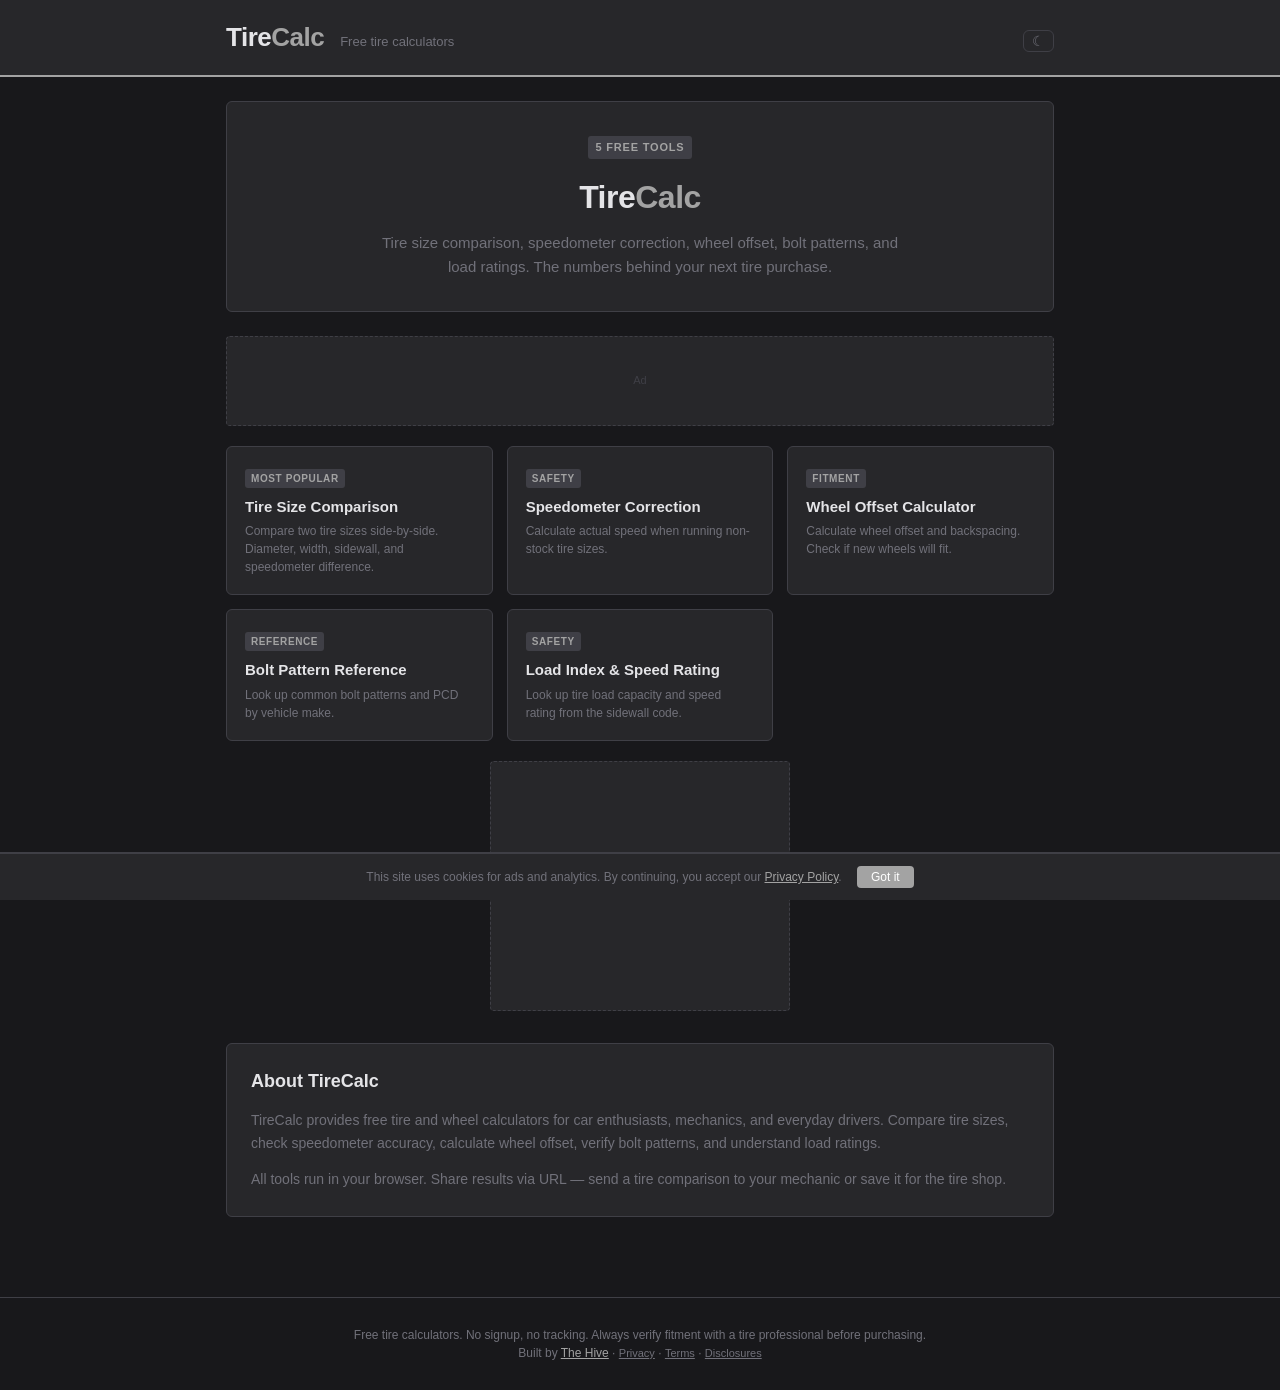
<file: index.html>
<!DOCTYPE html>
<html lang="en">
<head>
<meta charset="UTF-8">
<meta name="viewport" content="width=device-width, initial-scale=1.0">
<title>TireCalc — Free Tire & Wheel Calculators</title>
<meta name="description" content="Free tire calculators: size comparison, speedometer error, offset/backspace, bolt pattern, and load index. No signup. Instant results.">
<meta property="og:title" content="TireCalc — Free Tire & Wheel Calculators">
<meta property="og:description" content="Free tire calculators: size comparison, speedometer error, offset/backspace, bolt pattern, and load index. No signup. Instant results.">
<meta name="robots" content="index, follow">
<link rel="canonical" href="https://thehivemakes.github.io/hive-tire-calc/">
<!-- ADSENSE PLACEHOLDER -->
<!-- <script async src="https://pagead2.googlesyndication.com/pagead/js/adsbygoogle.js?client=ca-pub-XXXXXXXXXXXXXXXX" crossorigin="anonymous"></script> -->
<link rel="stylesheet" href="style.css">
<script type="application/ld+json">
{
  "@context": "https://schema.org",
  "@type": "WebSite",
  "name": "TireCalc",
  "url": "https://thehivemakes.github.io/hive-tire-calc/",
  "description": "Free tire calculators: size comparison, speedometer error, offset/backspace, bolt pattern, and load index. No signup. Instant results."
}
</script>
</head>
<body>
<header>
  <div class="header-inner">
    <div class="logo">Tire<span>Calc</span></div>
    <div class="tagline">Free tire calculators</div><button onclick="toggleTheme()" style="background:none;border:1px solid var(--border);border-radius:6px;padding:2px 8px;color:var(--muted);cursor:pointer;font-size:14px;margin-left:auto;" aria-label="Toggle dark mode">&#9790;</button>
  </div>
</header>
<main>
  <div class="hero">
    <div class="badge">5 Free Tools</div>
    <h1>Tire<span>Calc</span></h1>
    <p>Tire size comparison, speedometer correction, wheel offset, bolt patterns, and load ratings. The numbers behind your next tire purchase.</p>
  </div>
  <div class="ad-leaderboard" id="ad-top">Ad</div>
  <div class="tools-grid">
    <a href="tire-size.html" class="tool-card">
      <div class="tool-card-tag">Most popular</div>
      <h3>Tire Size Comparison</h3>
      <p>Compare two tire sizes side-by-side. Diameter, width, sidewall, and speedometer difference.</p>
    </a>
    <a href="speedometer.html" class="tool-card">
      <div class="tool-card-tag">Safety</div>
      <h3>Speedometer Correction</h3>
      <p>Calculate actual speed when running non-stock tire sizes.</p>
    </a>
    <a href="offset.html" class="tool-card">
      <div class="tool-card-tag">Fitment</div>
      <h3>Wheel Offset Calculator</h3>
      <p>Calculate wheel offset and backspacing. Check if new wheels will fit.</p>
    </a>
    <a href="bolt-pattern.html" class="tool-card">
      <div class="tool-card-tag">Reference</div>
      <h3>Bolt Pattern Reference</h3>
      <p>Look up common bolt patterns and PCD by vehicle make.</p>
    </a>
    <a href="load-index.html" class="tool-card">
      <div class="tool-card-tag">Safety</div>
      <h3>Load Index & Speed Rating</h3>
      <p>Look up tire load capacity and speed rating from the sidewall code.</p>
    </a>
  </div>
  <div class="ad-rectangle" id="ad-mid">Ad</div>
  <div class="seo-section">
    <h2>About TireCalc</h2>
    <p>TireCalc provides free tire and wheel calculators for car enthusiasts, mechanics, and everyday drivers. Compare tire sizes, check speedometer accuracy, calculate wheel offset, verify bolt patterns, and understand load ratings.</p><p>All tools run in your browser. Share results via URL — send a tire comparison to your mechanic or save it for the tire shop.</p>
  </div>
</main>
<footer>
  Free tire calculators. No signup, no tracking. Always verify fitment with a tire professional before purchasing.
  <br>Built by <a href="https://thehivemakes.com" style="color:var(--accent)">The Hive</a> · <a href="https://thehivemakes.com/privacy.html" style="color:var(--muted);font-size:11px;">Privacy</a> · <a href="https://thehivemakes.com/terms.html" style="color:var(--muted);font-size:11px;">Terms</a> · <a href="https://thehivemakes.com/disclosures.html" style="color:var(--muted);font-size:11px;">Disclosures</a>
</footer>
<div id="cookie-banner" style="display:none;position:fixed;bottom:0;left:0;right:0;background:var(--card-bg);border-top:2px solid var(--border);padding:12px 16px;font-size:12px;color:var(--muted);text-align:center;z-index:9999;">This site uses cookies for ads and analytics. By continuing, you accept our <a href="https://thehivemakes.com/privacy.html" style="color:var(--accent)">Privacy Policy</a>. <button onclick="document.getElementById('cookie-banner').style.display='none';localStorage.setItem('cookie-ok','1');" style="margin-left:12px;padding:4px 14px;background:var(--accent);color:#fff;border:none;border-radius:4px;cursor:pointer;font-size:12px;">Got it</button></div>
<script>if(!localStorage.getItem('cookie-ok'))document.getElementById('cookie-banner').style.display='block';</script>
</body>
</html>
</file>
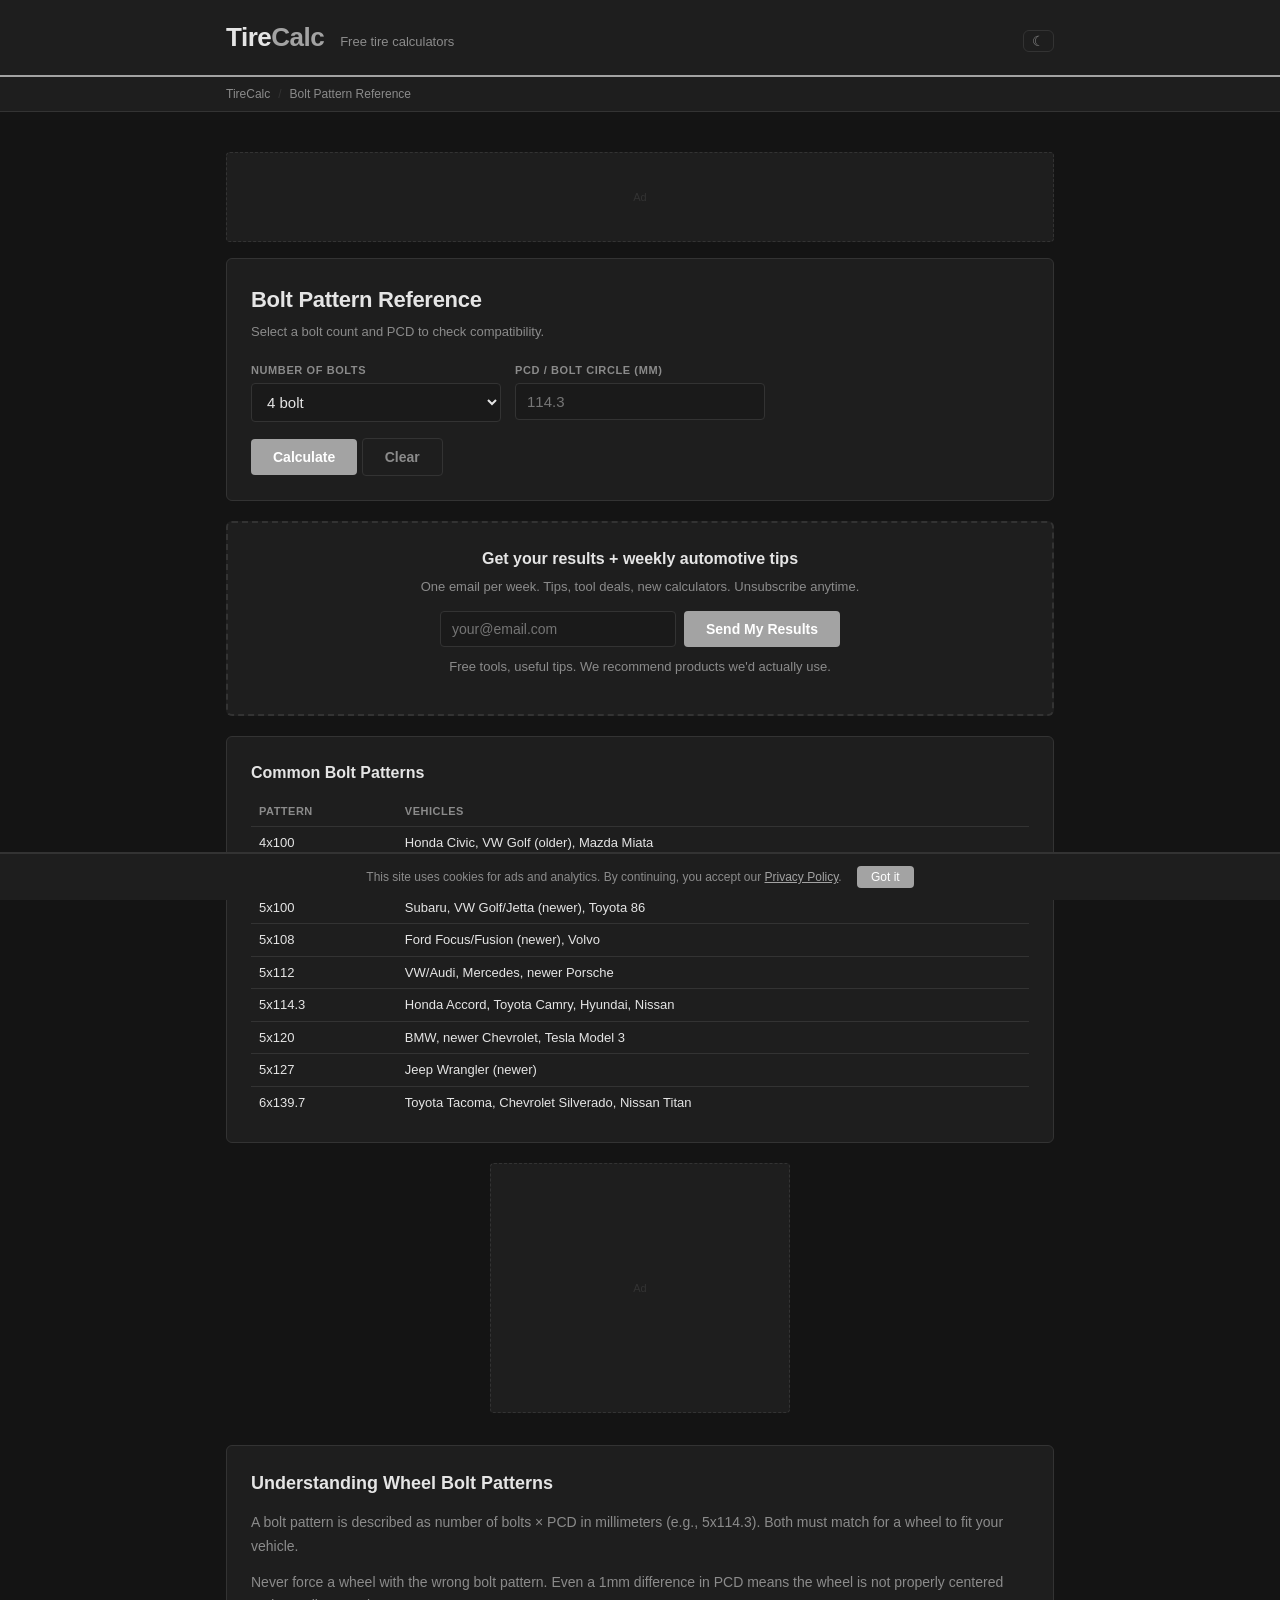
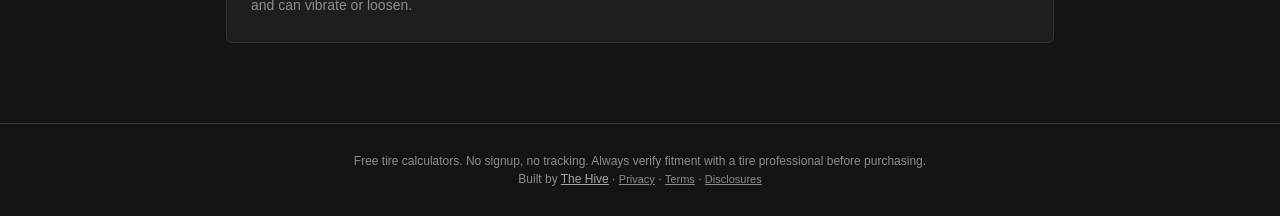
<file: bolt-pattern.html>
<!DOCTYPE html>
<html lang="en">
<head>
<meta charset="UTF-8">
<meta name="viewport" content="width=device-width, initial-scale=1.0">
<title>Bolt Pattern Reference — TireCalc</title>
<meta name="description" content="Wheel bolt pattern calculator. Look up PCD and bolt count for common vehicles. Check wheel compatibility. Free tool.">
<meta property="og:title" content="Bolt Pattern Reference — TireCalc">
<meta property="og:description" content="Wheel bolt pattern calculator. Look up PCD and bolt count for common vehicles. Check wheel compatibility. Free tool.">
<meta name="robots" content="index, follow">
<link rel="canonical" href="https://thehivemakes.github.io/hive-tire-calc/bolt-pattern.html">
<link rel="stylesheet" href="style.css">
<script src="js/calc-core.js"></script>
<script type="application/ld+json">
{
  "@context": "https://schema.org",
  "@type": "WebApplication",
  "name": "Bolt Pattern Reference",
  "url": "https://thehivemakes.github.io/hive-tire-calc/bolt-pattern.html",
  "description": "Wheel bolt pattern calculator. Look up PCD and bolt count for common vehicles. Check wheel compatibility. Free tool.",
  "applicationCategory": "UtilityApplication",
  "operatingSystem": "Any"
}
</script>
</head>
<body>
<header><div class="header-inner"><div class="logo">Tire<span>Calc</span></div><div class="tagline">Free tire calculators</div><button onclick="toggleTheme()" style="background:none;border:1px solid var(--border);border-radius:6px;padding:2px 8px;color:var(--muted);cursor:pointer;font-size:14px;margin-left:auto;" aria-label="Toggle dark mode">&#9790;</button></div></header>
<nav><div class="nav-inner"><a href="index.html">TireCalc</a><span class="sep">/</span><span>Bolt Pattern Reference</span></div></nav>
<main>
  <div class="ad-leaderboard" id="ad-top">Ad</div>
  <div class="card">
    <h1>Bolt Pattern Reference</h1>
    <p class="subtitle">Select a bolt count and PCD to check compatibility.</p>
    <div class="form-grid">
      <div class="field">
        <label for="bolts">Number of bolts</label>
        <select id="bolts"><option value="4">4 bolt</option><option value="5">5 bolt</option><option value="6">6 bolt</option><option value="8">8 bolt</option></select>
      </div>
      <div class="field">
        <label for="pcd">PCD / bolt circle (mm)</label>
        <input type="number" id="pcd" step="0.1" placeholder="114.3">
      </div>
    </div>
    <button class="btn btn-primary" onclick="calculate()">Calculate</button>
    <button class="btn btn-ghost" onclick="clearAll()">Clear</button>
    <div class="result" id="result">
      <div class="result-row">
        <span class="result-label">Bolt pattern</span>
        <span class="result-value" id="bp-pattern">—</span>
      </div>
      <div class="result-row">
        <span class="result-label">Common vehicles</span>
        <span class="result-value" id="bp-common">—</span>
      </div>
      <div class="result-note">PCD (Pitch Circle Diameter) is the diameter of the circle formed by the bolt holes. Common patterns: 5x114.3 (most Japanese/Korean), 5x112 (most German), 5x120 (BMW), 6x139.7 (trucks).</div>
      <div class="shop-links" style="margin-top:12px;padding-top:10px;border-top:1px solid var(--border);font-size:12px;color:var(--muted);">&#128722; Shop related: <a href="https://www.ebay.com/sch/i.html?_nkw=car+tires+all+season&mkcid=1&mkrid=711-53200-19255-0&campid=5339147838&toolid=10001" target="_blank" rel="noopener" style="color:var(--accent);text-decoration:none;font-weight:600;">Tires</a> &middot; <a href="https://www.ebay.com/sch/i.html?_nkw=alloy+wheels+rims&mkcid=1&mkrid=711-53200-19255-0&campid=5339147838&toolid=10001" target="_blank" rel="noopener" style="color:var(--accent);text-decoration:none;font-weight:600;">Wheels</a> &middot; <a href="https://www.ebay.com/sch/i.html?_nkw=tire+pressure+gauge&mkcid=1&mkrid=711-53200-19255-0&campid=5339147838&toolid=10001" target="_blank" rel="noopener" style="color:var(--accent);text-decoration:none;font-weight:600;">Tire tools</a><br><span style="font-size:10px;opacity:0.7;">Affiliate links — we may earn a commission at no cost to you. <a href="https://thehivemakes.com/disclosures.html" target="_blank" style="color:var(--muted);">Learn more</a></span></div>
    </div>
  </div>
  <div class="card email-capture">
    <h2>Get your results + weekly automotive tips</h2>
    <p>One email per week. Tips, tool deals, new calculators. Unsubscribe anytime.</p>
    <form method="POST" action="https://buttondown.com/api/emails/embed-subscribe/thehivemakes" class="capture-form">
      <input type="email" name="email" placeholder="your@email.com" required>
      <input type="hidden" name="tag" value="tire">
      <input type="hidden" name="metadata__source" value="bolt-pattern">
      <button type="submit" class="btn btn-primary">Send My Results</button>
    </form>
    <p class="capture-note">Free tools, useful tips. We recommend products we'd actually use.</p>
  </div>
  <div class="card">
    <h2 style="font-size:16px;font-weight:700;margin-bottom:12px;">Common Bolt Patterns</h2>
    <table class="ref-table" id="ref-table">
      <thead><tr><th>Pattern</th><th>Vehicles</th></tr></thead>
      <tbody>
        <tr><td>4x100</td><td>Honda Civic, VW Golf (older), Mazda Miata</td></tr>
        <tr><td>4x108</td><td>Ford Fiesta/Focus (older), Peugeot, Citroen</td></tr>
        <tr><td>5x100</td><td>Subaru, VW Golf/Jetta (newer), Toyota 86</td></tr>
        <tr><td>5x108</td><td>Ford Focus/Fusion (newer), Volvo</td></tr>
        <tr><td>5x112</td><td>VW/Audi, Mercedes, newer Porsche</td></tr>
        <tr><td>5x114.3</td><td>Honda Accord, Toyota Camry, Hyundai, Nissan</td></tr>
        <tr><td>5x120</td><td>BMW, newer Chevrolet, Tesla Model 3</td></tr>
        <tr><td>5x127</td><td>Jeep Wrangler (newer)</td></tr>
        <tr><td>6x139.7</td><td>Toyota Tacoma, Chevrolet Silverado, Nissan Titan</td></tr>
      </tbody>
    </table>
  </div>
  <div class="ad-rectangle" id="ad-mid">Ad</div>
  <div class="seo-section">
    <h2>Understanding Wheel Bolt Patterns</h2>
    <p>A bolt pattern is described as number of bolts × PCD in millimeters (e.g., 5x114.3). Both must match for a wheel to fit your vehicle.</p>
    <p>Never force a wheel with the wrong bolt pattern. Even a 1mm difference in PCD means the wheel is not properly centered and can vibrate or loosen.</p>
  </div>
</main>
<footer>Free tire calculators. No signup, no tracking. Always verify fitment with a tire professional before purchasing.<br>Built by <a href="https://thehivemakes.com" style="color:var(--accent)">The Hive</a> · <a href="https://thehivemakes.com/privacy.html" style="color:var(--muted);font-size:11px;">Privacy</a> · <a href="https://thehivemakes.com/terms.html" style="color:var(--muted);font-size:11px;">Terms</a> · <a href="https://thehivemakes.com/disclosures.html" style="color:var(--muted);font-size:11px;">Disclosures</a></footer>
<div id="cookie-banner" style="display:none;position:fixed;bottom:0;left:0;right:0;background:var(--card-bg);border-top:2px solid var(--border);padding:12px 16px;font-size:12px;color:var(--muted);text-align:center;z-index:9999;">This site uses cookies for ads and analytics. By continuing, you accept our <a href="https://thehivemakes.com/privacy.html" style="color:var(--accent)">Privacy Policy</a>. <button onclick="document.getElementById('cookie-banner').style.display='none';localStorage.setItem('cookie-ok','1');" style="margin-left:12px;padding:4px 14px;background:var(--accent);color:#fff;border:none;border-radius:4px;cursor:pointer;font-size:12px;">Got it</button></div>
<script>if(!localStorage.getItem('cookie-ok'))document.getElementById('cookie-banner').style.display='block';</script>
<script>

const PATTERNS = {
  '4x100': 'Honda Civic, Mazda Miata, VW Golf (older), Toyota Yaris',
  '4x108': 'Ford Fiesta/Focus (older), Peugeot, Citroen, Volvo (older)',
  '5x100': 'Subaru WRX/BRZ, VW Golf/Jetta (newer), Toyota 86/GR86',
  '5x108': 'Ford Focus/Fusion (newer), Volvo S60/V60, Land Rover',
  '5x112': 'VW/Audi (newer), Mercedes-Benz, Porsche (newer)',
  '5x114.3': 'Honda Accord/CR-V, Toyota Camry/RAV4, Hyundai, Nissan, Mazda',
  '5x120': 'BMW (most), Chevrolet Camaro, Tesla Model 3, Land Rover',
  '5x127': 'Jeep Wrangler JK/JL, Dodge Durango',
  '5x130': 'Porsche 911 (older), Mercedes Sprinter',
  '6x114.3': 'Nissan Frontier/Pathfinder, Infiniti QX4',
  '6x120': 'Chevrolet Colorado/Canyon',
  '6x135': 'Ford F-150 (newer)',
  '6x139.7': 'Toyota Tacoma/4Runner, Chevy Silverado 1500, Ram 1500 (older), Nissan Titan',
  '8x165.1': 'Ford Super Duty (older), Dodge Ram 2500/3500 (older)',
  '8x170': 'Ford Super Duty (1999-2004)',
  '8x180': 'Chevy Silverado 2500/3500 (newer)',
};
function calculate() {
  const bolts = CalcCore.getSelect('bolts');
  const pcd = CalcCore.get('pcd');
  if (isNaN(pcd)||pcd<=0) return;
  const pattern = bolts + 'x' + CalcCore.fmt(pcd,1);
  const match = PATTERNS[pattern] || 'No common matches found for this pattern';
  CalcCore.set('bp-pattern', pattern);
  CalcCore.set('bp-common', match);
  CalcCore.showResult();
  CalcCore.saveParams(['bolts','pcd']);
}

function clearAll() {
  ["bolts", "pcd"].forEach(id => {
    const el = document.getElementById(id);
    if (el) el.value = el.defaultValue || '';
  });
  document.getElementById('result').classList.remove('visible');
  history.replaceState(null, '', window.location.pathname);
}

document.addEventListener('DOMContentLoaded', () => { if (window.location.search) calculate(); });
</script>
</body>
</html>
</file>
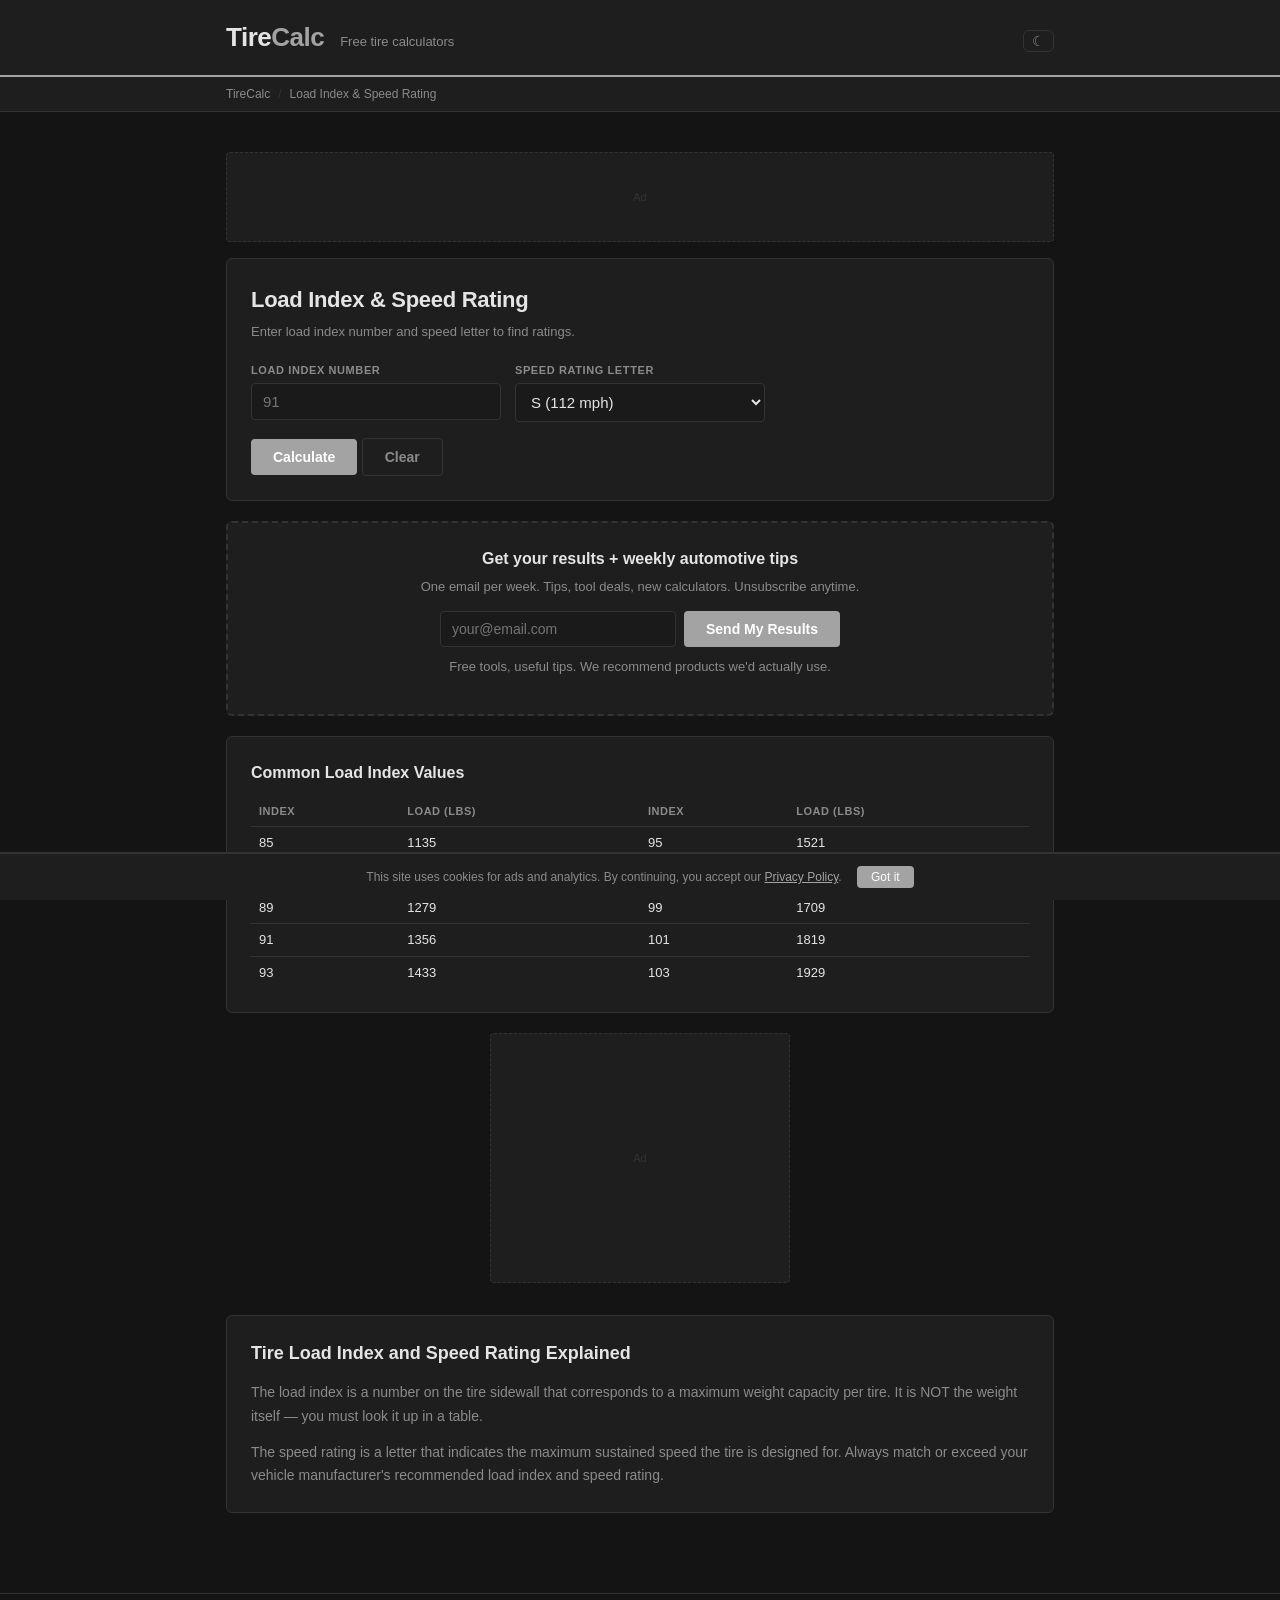
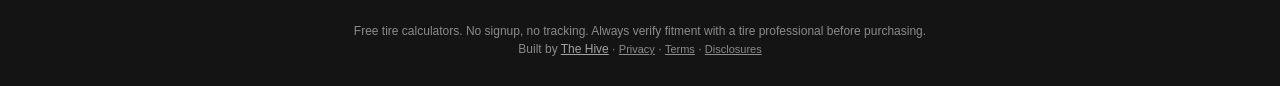
<file: load-index.html>
<!DOCTYPE html>
<html lang="en">
<head>
<meta charset="UTF-8">
<meta name="viewport" content="width=device-width, initial-scale=1.0">
<title>Load Index & Speed Rating — TireCalc</title>
<meta name="description" content="Tire load index and speed rating lookup. Enter sidewall codes to find weight capacity and max speed. Free tool.">
<meta property="og:title" content="Load Index & Speed Rating — TireCalc">
<meta property="og:description" content="Tire load index and speed rating lookup. Enter sidewall codes to find weight capacity and max speed. Free tool.">
<meta name="robots" content="index, follow">
<link rel="canonical" href="https://thehivemakes.github.io/hive-tire-calc/load-index.html">
<link rel="stylesheet" href="style.css">
<script src="js/calc-core.js"></script>
<script type="application/ld+json">
{
  "@context": "https://schema.org",
  "@type": "WebApplication",
  "name": "Load Index & Speed Rating",
  "url": "https://thehivemakes.github.io/hive-tire-calc/load-index.html",
  "description": "Tire load index and speed rating lookup. Enter sidewall codes to find weight capacity and max speed. Free tool.",
  "applicationCategory": "UtilityApplication",
  "operatingSystem": "Any"
}
</script>
</head>
<body>
<header><div class="header-inner"><div class="logo">Tire<span>Calc</span></div><div class="tagline">Free tire calculators</div><button onclick="toggleTheme()" style="background:none;border:1px solid var(--border);border-radius:6px;padding:2px 8px;color:var(--muted);cursor:pointer;font-size:14px;margin-left:auto;" aria-label="Toggle dark mode">&#9790;</button></div></header>
<nav><div class="nav-inner"><a href="index.html">TireCalc</a><span class="sep">/</span><span>Load Index & Speed Rating</span></div></nav>
<main>
  <div class="ad-leaderboard" id="ad-top">Ad</div>
  <div class="card">
    <h1>Load Index & Speed Rating</h1>
    <p class="subtitle">Enter load index number and speed letter to find ratings.</p>
    <div class="form-grid">
      <div class="field">
        <label for="load_idx">Load index number</label>
        <input type="number" id="load_idx" min="60" max="130" step="1" placeholder="91">
      </div>
      <div class="field">
        <label for="speed_letter">Speed rating letter</label>
        <select id="speed_letter"><option value="S">S (112 mph)</option><option value="T">T (118 mph)</option><option value="H">H (130 mph)</option><option value="V">V (149 mph)</option><option value="W">W (168 mph)</option><option value="Y">Y (186 mph)</option><option value="Z">Z (149+ mph)</option></select>
      </div>
    </div>
    <button class="btn btn-primary" onclick="calculate()">Calculate</button>
    <button class="btn btn-ghost" onclick="clearAll()">Clear</button>
    <div class="result" id="result">
      <div class="result-row">
        <span class="result-label">Load capacity per tire</span>
        <span class="result-value" id="li-lbs">—</span>
      </div>
      <div class="result-row">
        <span class="result-label">Total capacity (4 tires)</span>
        <span class="result-value" id="li-total">—</span>
      </div>
      <div class="result-row">
        <span class="result-label">Maximum rated speed</span>
        <span class="result-value" id="li-speed">—</span>
      </div>
      <div class="result-note">Load index is a lookup table — it is NOT the weight in pounds. Always match or exceed your vehicle's required load index and speed rating. Never downgrade.</div>
      <div class="shop-links" style="margin-top:12px;padding-top:10px;border-top:1px solid var(--border);font-size:12px;color:var(--muted);">&#128722; Shop related: <a href="https://www.ebay.com/sch/i.html?_nkw=car+tires+all+season&mkcid=1&mkrid=711-53200-19255-0&campid=5339147838&toolid=10001" target="_blank" rel="noopener" style="color:var(--accent);text-decoration:none;font-weight:600;">Tires</a> &middot; <a href="https://www.ebay.com/sch/i.html?_nkw=alloy+wheels+rims&mkcid=1&mkrid=711-53200-19255-0&campid=5339147838&toolid=10001" target="_blank" rel="noopener" style="color:var(--accent);text-decoration:none;font-weight:600;">Wheels</a> &middot; <a href="https://www.ebay.com/sch/i.html?_nkw=tire+pressure+gauge&mkcid=1&mkrid=711-53200-19255-0&campid=5339147838&toolid=10001" target="_blank" rel="noopener" style="color:var(--accent);text-decoration:none;font-weight:600;">Tire tools</a><br><span style="font-size:10px;opacity:0.7;">Affiliate links — we may earn a commission at no cost to you. <a href="https://thehivemakes.com/disclosures.html" target="_blank" style="color:var(--muted);">Learn more</a></span></div>
    </div>
  </div>
  <div class="card email-capture">
    <h2>Get your results + weekly automotive tips</h2>
    <p>One email per week. Tips, tool deals, new calculators. Unsubscribe anytime.</p>
    <form method="POST" action="https://buttondown.com/api/emails/embed-subscribe/thehivemakes" class="capture-form">
      <input type="email" name="email" placeholder="your@email.com" required>
      <input type="hidden" name="tag" value="tire">
      <input type="hidden" name="metadata__source" value="load-index">
      <button type="submit" class="btn btn-primary">Send My Results</button>
    </form>
    <p class="capture-note">Free tools, useful tips. We recommend products we'd actually use.</p>
  </div>
  <div class="card">
    <h2 style="font-size:16px;font-weight:700;margin-bottom:12px;">Common Load Index Values</h2>
    <table class="ref-table" id="ref-table">
      <thead><tr><th>Index</th><th>Load (lbs)</th><th>Index</th><th>Load (lbs)</th></tr></thead>
      <tbody>
        <tr><td>85</td><td>1135</td><td>95</td><td>1521</td></tr>
        <tr><td>87</td><td>1201</td><td>97</td><td>1609</td></tr>
        <tr><td>89</td><td>1279</td><td>99</td><td>1709</td></tr>
        <tr><td>91</td><td>1356</td><td>101</td><td>1819</td></tr>
        <tr><td>93</td><td>1433</td><td>103</td><td>1929</td></tr>
      </tbody>
    </table>
  </div>
  <div class="ad-rectangle" id="ad-mid">Ad</div>
  <div class="seo-section">
    <h2>Tire Load Index and Speed Rating Explained</h2>
    <p>The load index is a number on the tire sidewall that corresponds to a maximum weight capacity per tire. It is NOT the weight itself — you must look it up in a table.</p>
    <p>The speed rating is a letter that indicates the maximum sustained speed the tire is designed for. Always match or exceed your vehicle manufacturer's recommended load index and speed rating.</p>
  </div>
</main>
<footer>Free tire calculators. No signup, no tracking. Always verify fitment with a tire professional before purchasing.<br>Built by <a href="https://thehivemakes.com" style="color:var(--accent)">The Hive</a> · <a href="https://thehivemakes.com/privacy.html" style="color:var(--muted);font-size:11px;">Privacy</a> · <a href="https://thehivemakes.com/terms.html" style="color:var(--muted);font-size:11px;">Terms</a> · <a href="https://thehivemakes.com/disclosures.html" style="color:var(--muted);font-size:11px;">Disclosures</a></footer>
<div id="cookie-banner" style="display:none;position:fixed;bottom:0;left:0;right:0;background:var(--card-bg);border-top:2px solid var(--border);padding:12px 16px;font-size:12px;color:var(--muted);text-align:center;z-index:9999;">This site uses cookies for ads and analytics. By continuing, you accept our <a href="https://thehivemakes.com/privacy.html" style="color:var(--accent)">Privacy Policy</a>. <button onclick="document.getElementById('cookie-banner').style.display='none';localStorage.setItem('cookie-ok','1');" style="margin-left:12px;padding:4px 14px;background:var(--accent);color:#fff;border:none;border-radius:4px;cursor:pointer;font-size:12px;">Got it</button></div>
<script>if(!localStorage.getItem('cookie-ok'))document.getElementById('cookie-banner').style.display='block';</script>
<script>

const LOAD_TABLE = {60:250,61:257,62:265,63:272,64:280,65:290,66:300,67:307,68:315,69:325,70:335,71:345,72:355,73:365,74:375,75:387,76:398,77:412,78:425,79:437,80:450,81:462,82:475,83:487,84:500,85:515,86:530,87:545,88:560,89:580,90:600,91:615,92:630,93:650,94:670,95:690,96:710,97:730,98:750,99:775,100:800,101:825,102:850,103:875,104:900,105:925,106:950,107:975,108:1000,109:1030,110:1060,111:1090,112:1120,113:1150,114:1180,115:1215,116:1250,117:1285,118:1320,119:1360,120:1400};
const SPEED_TABLE = {S:112,T:118,H:130,V:149,W:168,Y:186,Z:149};
function calculate() {
  const li = CalcCore.get('load_idx');
  const sr = CalcCore.getSelect('speed_letter');
  if (isNaN(li)) return;
  const lbs = LOAD_TABLE[Math.round(li)];
  const speed = SPEED_TABLE[sr];
  CalcCore.set('li-lbs', lbs ? CalcCore.fmtInt(lbs) + ' lbs (' + CalcCore.fmtInt(lbs*0.4536) + ' kg)' : 'Index not in table');
  CalcCore.set('li-total', lbs ? CalcCore.fmtInt(lbs*4) + ' lbs total (4 tires)' : '\u2014');
  CalcCore.set('li-speed', speed ? speed + ' mph' : '\u2014');
  CalcCore.showResult();
  CalcCore.saveParams(['load_idx','speed_letter']);
}

function clearAll() {
  ["load_idx", "speed_letter"].forEach(id => {
    const el = document.getElementById(id);
    if (el) el.value = el.defaultValue || '';
  });
  document.getElementById('result').classList.remove('visible');
  history.replaceState(null, '', window.location.pathname);
}

document.addEventListener('DOMContentLoaded', () => { if (window.location.search) calculate(); });
</script>
</body>
</html>
</file>
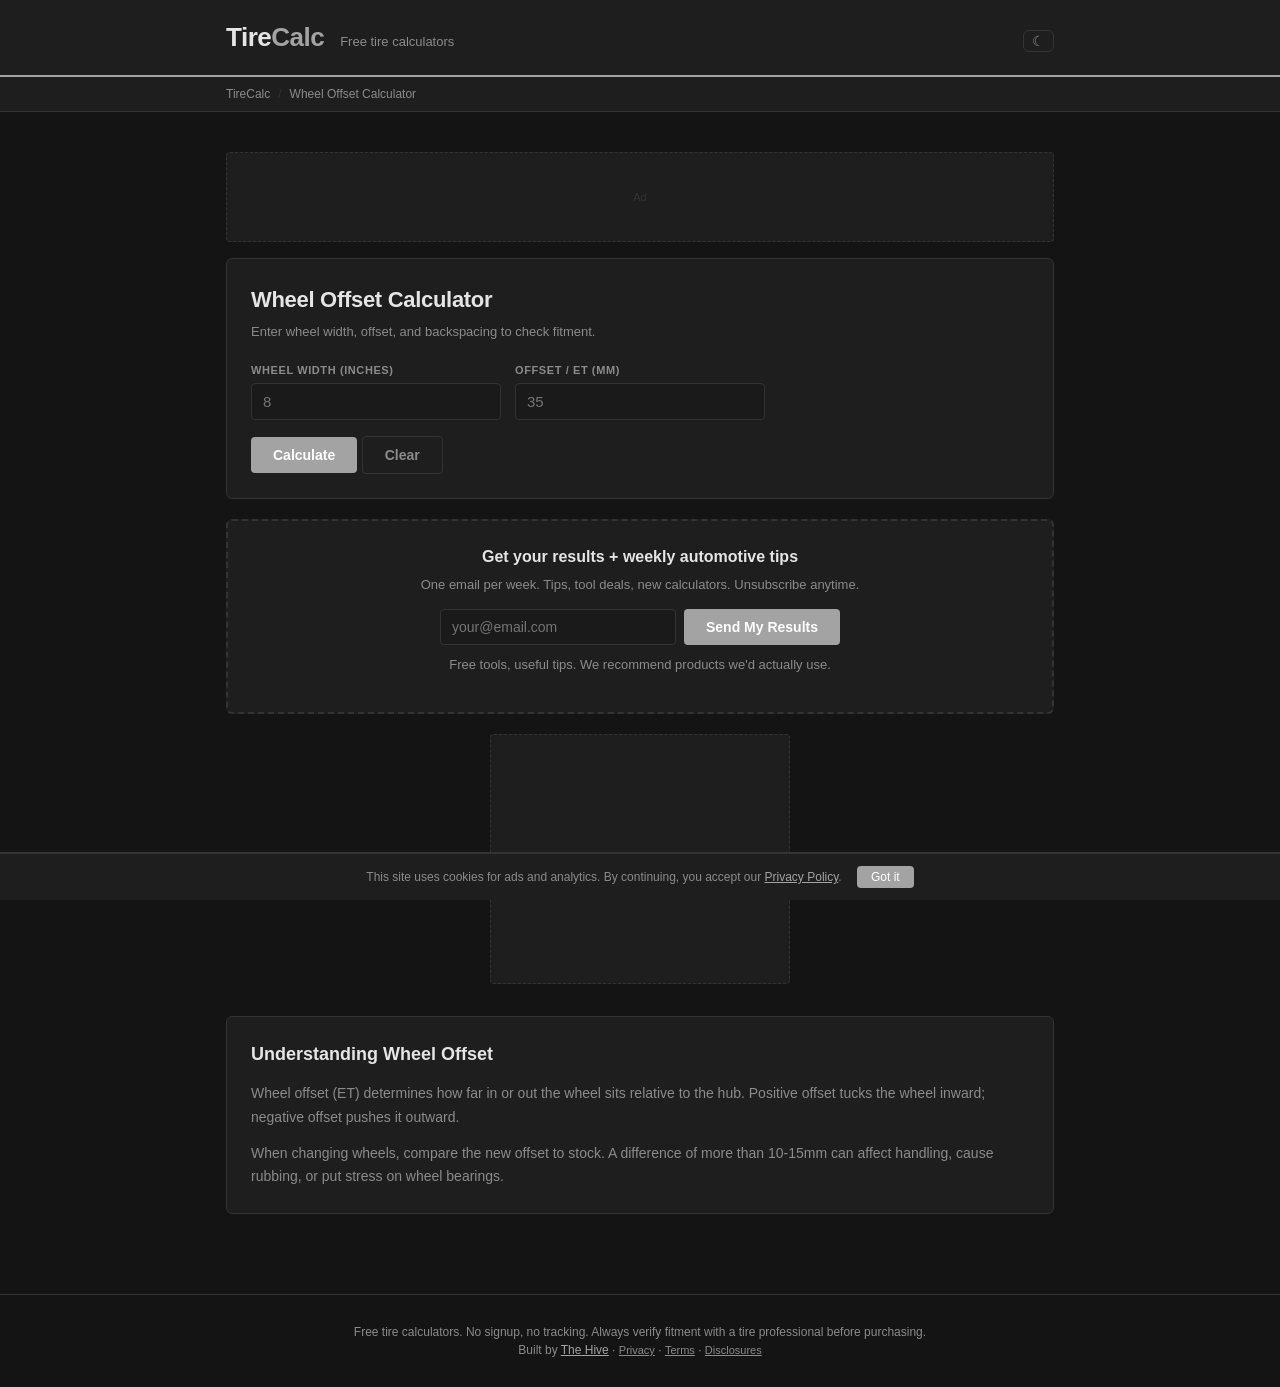
<file: offset.html>
<!DOCTYPE html>
<html lang="en">
<head>
<meta charset="UTF-8">
<meta name="viewport" content="width=device-width, initial-scale=1.0">
<title>Wheel Offset Calculator — TireCalc</title>
<meta name="description" content="Wheel offset and backspacing calculator. Check if new wheels will fit your vehicle. ET to backspace conversion. Free tool.">
<meta property="og:title" content="Wheel Offset Calculator — TireCalc">
<meta property="og:description" content="Wheel offset and backspacing calculator. Check if new wheels will fit your vehicle. ET to backspace conversion. Free tool.">
<meta name="robots" content="index, follow">
<link rel="canonical" href="https://thehivemakes.github.io/hive-tire-calc/offset.html">
<link rel="stylesheet" href="style.css">
<script src="js/calc-core.js"></script>
<script type="application/ld+json">
{
  "@context": "https://schema.org",
  "@type": "WebApplication",
  "name": "Wheel Offset Calculator",
  "url": "https://thehivemakes.github.io/hive-tire-calc/offset.html",
  "description": "Wheel offset and backspacing calculator. Check if new wheels will fit your vehicle. ET to backspace conversion. Free tool.",
  "applicationCategory": "UtilityApplication",
  "operatingSystem": "Any"
}
</script>
</head>
<body>
<header><div class="header-inner"><div class="logo">Tire<span>Calc</span></div><div class="tagline">Free tire calculators</div><button onclick="toggleTheme()" style="background:none;border:1px solid var(--border);border-radius:6px;padding:2px 8px;color:var(--muted);cursor:pointer;font-size:14px;margin-left:auto;" aria-label="Toggle dark mode">&#9790;</button></div></header>
<nav><div class="nav-inner"><a href="index.html">TireCalc</a><span class="sep">/</span><span>Wheel Offset Calculator</span></div></nav>
<main>
  <div class="ad-leaderboard" id="ad-top">Ad</div>
  <div class="card">
    <h1>Wheel Offset Calculator</h1>
    <p class="subtitle">Enter wheel width, offset, and backspacing to check fitment.</p>
    <div class="form-grid">
      <div class="field">
        <label for="wheel_width">Wheel width (inches)</label>
        <input type="number" id="wheel_width" step="0.5" placeholder="8">
      </div>
      <div class="field">
        <label for="offset_mm">Offset / ET (mm)</label>
        <input type="number" id="offset_mm" step="1" placeholder="35">
      </div>
    </div>
    <button class="btn btn-primary" onclick="calculate()">Calculate</button>
    <button class="btn btn-ghost" onclick="clearAll()">Clear</button>
    <div class="result" id="result">
      <div class="result-row">
        <span class="result-label">Backspacing</span>
        <span class="result-value" id="of-backspace">—</span>
      </div>
      <div class="result-row">
        <span class="result-label">Distance inboard of hub</span>
        <span class="result-value" id="of-inboard">—</span>
      </div>
      <div class="result-row">
        <span class="result-label">Distance outboard of hub</span>
        <span class="result-value" id="of-outboard">—</span>
      </div>
      <div class="result-note">Offset (ET) = distance from hub mounting face to wheel centerline. Positive = hub face outboard of center. Backspacing = hub face to inner lip. Backspacing = (width/2) + (offset/25.4).</div>
      <div class="shop-links" style="margin-top:12px;padding-top:10px;border-top:1px solid var(--border);font-size:12px;color:var(--muted);">&#128722; Shop related: <a href="https://www.ebay.com/sch/i.html?_nkw=car+tires+all+season&mkcid=1&mkrid=711-53200-19255-0&campid=5339147838&toolid=10001" target="_blank" rel="noopener" style="color:var(--accent);text-decoration:none;font-weight:600;">Tires</a> &middot; <a href="https://www.ebay.com/sch/i.html?_nkw=alloy+wheels+rims&mkcid=1&mkrid=711-53200-19255-0&campid=5339147838&toolid=10001" target="_blank" rel="noopener" style="color:var(--accent);text-decoration:none;font-weight:600;">Wheels</a> &middot; <a href="https://www.ebay.com/sch/i.html?_nkw=tire+pressure+gauge&mkcid=1&mkrid=711-53200-19255-0&campid=5339147838&toolid=10001" target="_blank" rel="noopener" style="color:var(--accent);text-decoration:none;font-weight:600;">Tire tools</a><br><span style="font-size:10px;opacity:0.7;">Affiliate links — we may earn a commission at no cost to you. <a href="https://thehivemakes.com/disclosures.html" target="_blank" style="color:var(--muted);">Learn more</a></span></div>
    </div>
  </div>
  <div class="card email-capture">
    <h2>Get your results + weekly automotive tips</h2>
    <p>One email per week. Tips, tool deals, new calculators. Unsubscribe anytime.</p>
    <form method="POST" action="https://buttondown.com/api/emails/embed-subscribe/thehivemakes" class="capture-form">
      <input type="email" name="email" placeholder="your@email.com" required>
      <input type="hidden" name="tag" value="tire">
      <input type="hidden" name="metadata__source" value="offset">
      <button type="submit" class="btn btn-primary">Send My Results</button>
    </form>
    <p class="capture-note">Free tools, useful tips. We recommend products we'd actually use.</p>
  </div>

  <div class="ad-rectangle" id="ad-mid">Ad</div>
  <div class="seo-section">
    <h2>Understanding Wheel Offset</h2>
    <p>Wheel offset (ET) determines how far in or out the wheel sits relative to the hub. Positive offset tucks the wheel inward; negative offset pushes it outward.</p>
    <p>When changing wheels, compare the new offset to stock. A difference of more than 10-15mm can affect handling, cause rubbing, or put stress on wheel bearings.</p>
  </div>
</main>
<footer>Free tire calculators. No signup, no tracking. Always verify fitment with a tire professional before purchasing.<br>Built by <a href="https://thehivemakes.com" style="color:var(--accent)">The Hive</a> · <a href="https://thehivemakes.com/privacy.html" style="color:var(--muted);font-size:11px;">Privacy</a> · <a href="https://thehivemakes.com/terms.html" style="color:var(--muted);font-size:11px;">Terms</a> · <a href="https://thehivemakes.com/disclosures.html" style="color:var(--muted);font-size:11px;">Disclosures</a></footer>
<div id="cookie-banner" style="display:none;position:fixed;bottom:0;left:0;right:0;background:var(--card-bg);border-top:2px solid var(--border);padding:12px 16px;font-size:12px;color:var(--muted);text-align:center;z-index:9999;">This site uses cookies for ads and analytics. By continuing, you accept our <a href="https://thehivemakes.com/privacy.html" style="color:var(--accent)">Privacy Policy</a>. <button onclick="document.getElementById('cookie-banner').style.display='none';localStorage.setItem('cookie-ok','1');" style="margin-left:12px;padding:4px 14px;background:var(--accent);color:#fff;border:none;border-radius:4px;cursor:pointer;font-size:12px;">Got it</button></div>
<script>if(!localStorage.getItem('cookie-ok'))document.getElementById('cookie-banner').style.display='block';</script>
<script>

function calculate() {
  const w=CalcCore.get('wheel_width');
  const et=CalcCore.get('offset_mm');
  if(isNaN(w)||isNaN(et)||w<=0) return;
  const etIn=et/25.4;
  const backspace=w/2+etIn;
  const inboard=backspace;
  const outboard=w-backspace;
  CalcCore.set('of-backspace',CalcCore.fmt(backspace,2)+'\"');
  CalcCore.set('of-inboard',CalcCore.fmt(inboard,2)+'\" inboard of hub face');
  CalcCore.set('of-outboard',CalcCore.fmt(outboard,2)+'\" outboard of hub face');
  CalcCore.showResult();
  CalcCore.saveParams(['wheel_width','offset_mm']);
}

function clearAll() {
  ["wheel_width", "offset_mm"].forEach(id => {
    const el = document.getElementById(id);
    if (el) el.value = el.defaultValue || '';
  });
  document.getElementById('result').classList.remove('visible');
  history.replaceState(null, '', window.location.pathname);
}

document.addEventListener('DOMContentLoaded', () => { if (window.location.search) calculate(); });
</script>
</body>
</html>
</file>
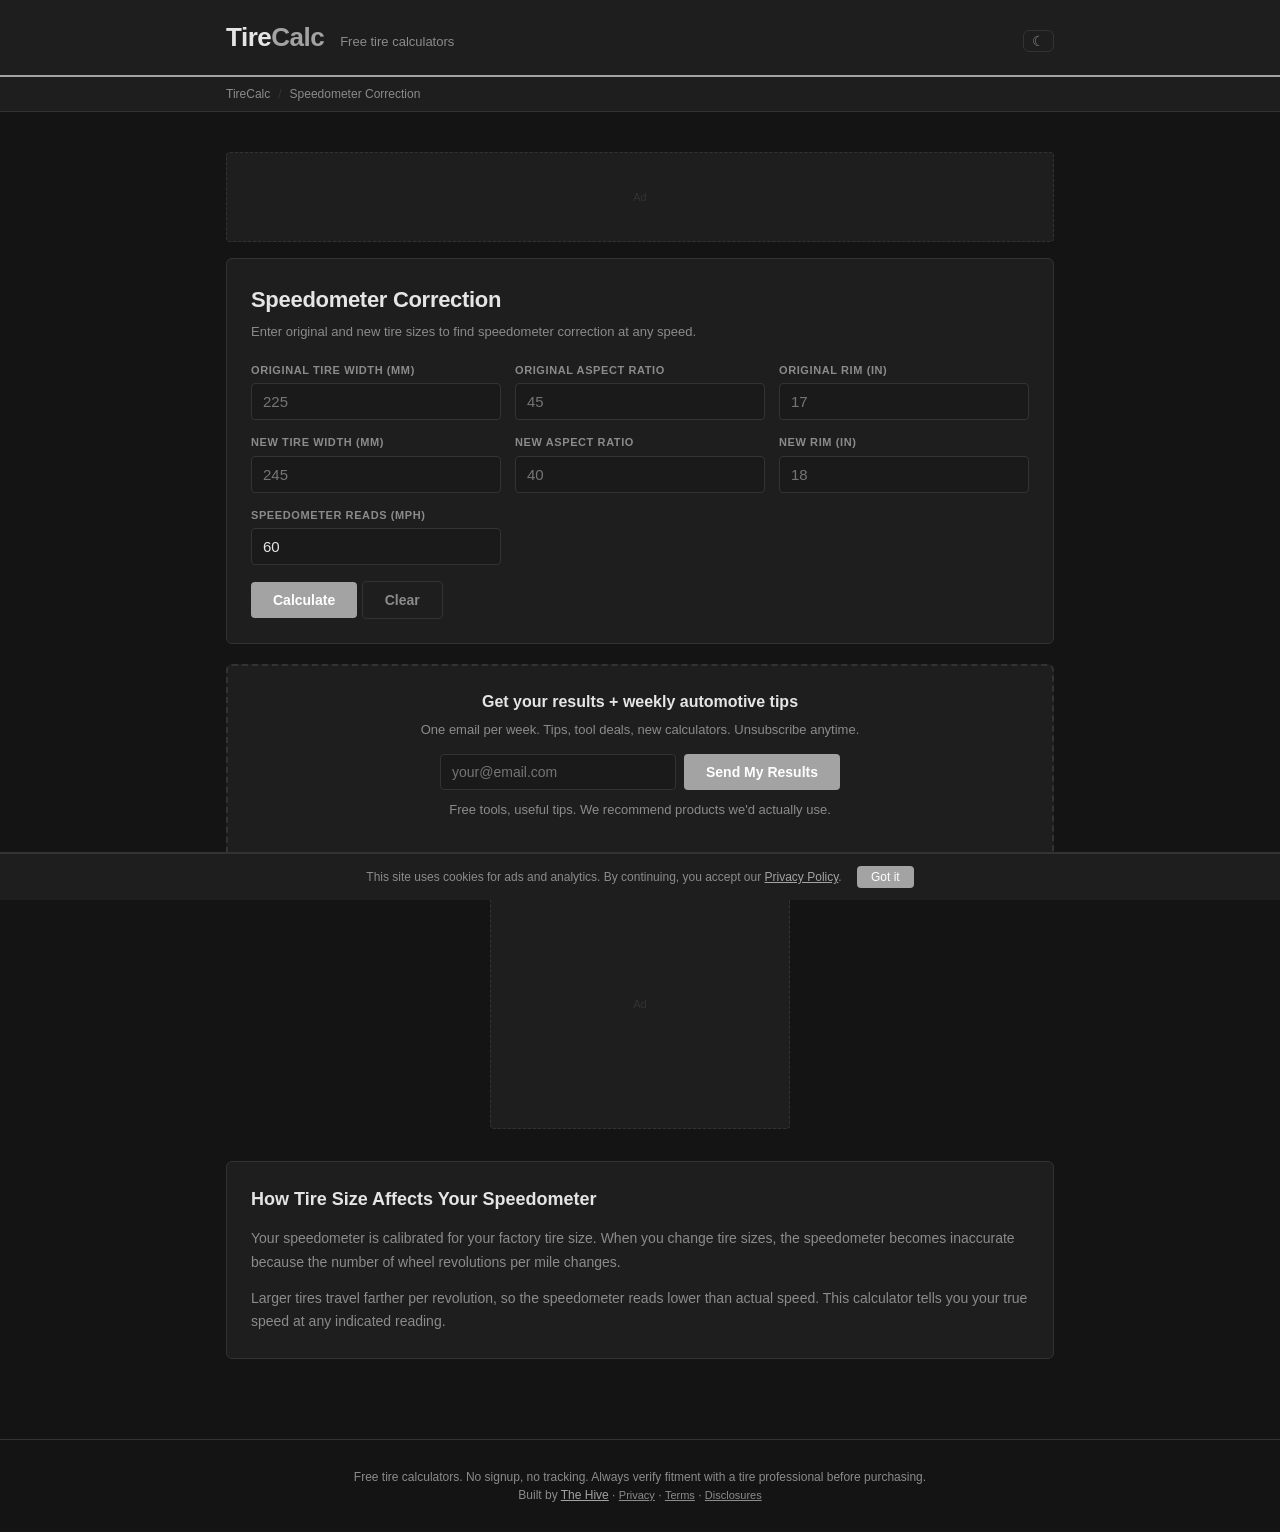
<file: speedometer.html>
<!DOCTYPE html>
<html lang="en">
<head>
<meta charset="UTF-8">
<meta name="viewport" content="width=device-width, initial-scale=1.0">
<title>Speedometer Correction — TireCalc</title>
<meta name="description" content="Speedometer correction calculator. Find actual speed with different tire sizes. Free automotive tool.">
<meta property="og:title" content="Speedometer Correction — TireCalc">
<meta property="og:description" content="Speedometer correction calculator. Find actual speed with different tire sizes. Free automotive tool.">
<meta name="robots" content="index, follow">
<link rel="canonical" href="https://thehivemakes.github.io/hive-tire-calc/speedometer.html">
<link rel="stylesheet" href="style.css">
<script src="js/calc-core.js"></script>
<script type="application/ld+json">
{
  "@context": "https://schema.org",
  "@type": "WebApplication",
  "name": "Speedometer Correction",
  "url": "https://thehivemakes.github.io/hive-tire-calc/speedometer.html",
  "description": "Speedometer correction calculator. Find actual speed with different tire sizes. Free automotive tool.",
  "applicationCategory": "UtilityApplication",
  "operatingSystem": "Any"
}
</script>
</head>
<body>
<header><div class="header-inner"><div class="logo">Tire<span>Calc</span></div><div class="tagline">Free tire calculators</div><button onclick="toggleTheme()" style="background:none;border:1px solid var(--border);border-radius:6px;padding:2px 8px;color:var(--muted);cursor:pointer;font-size:14px;margin-left:auto;" aria-label="Toggle dark mode">&#9790;</button></div></header>
<nav><div class="nav-inner"><a href="index.html">TireCalc</a><span class="sep">/</span><span>Speedometer Correction</span></div></nav>
<main>
  <div class="ad-leaderboard" id="ad-top">Ad</div>
  <div class="card">
    <h1>Speedometer Correction</h1>
    <p class="subtitle">Enter original and new tire sizes to find speedometer correction at any speed.</p>
    <div class="form-grid">
      <div class="field">
        <label for="sp_w1">Original tire width (mm)</label>
        <input type="number" id="sp_w1" step="5" placeholder="225">
      </div>
      <div class="field">
        <label for="sp_a1">Original aspect ratio</label>
        <input type="number" id="sp_a1" step="5" placeholder="45">
      </div>
      <div class="field">
        <label for="sp_r1">Original rim (in)</label>
        <input type="number" id="sp_r1" step="1" placeholder="17">
      </div>
      <div class="field">
        <label for="sp_w2">New tire width (mm)</label>
        <input type="number" id="sp_w2" step="5" placeholder="245">
      </div>
      <div class="field">
        <label for="sp_a2">New aspect ratio</label>
        <input type="number" id="sp_a2" step="5" placeholder="40">
      </div>
      <div class="field">
        <label for="sp_r2">New rim (in)</label>
        <input type="number" id="sp_r2" step="1" placeholder="18">
      </div>
      <div class="field">
        <label for="indicated">Speedometer reads (mph)</label>
        <input type="number" id="indicated" step="5" placeholder="60" value="60">
      </div>
    </div>
    <button class="btn btn-primary" onclick="calculate()">Calculate</button>
    <button class="btn btn-ghost" onclick="clearAll()">Clear</button>
    <div class="result" id="result">
      <div class="result-row">
        <span class="result-label">Actual speed</span>
        <span class="result-value" id="sp-actual">—</span>
      </div>
      <div class="result-row">
        <span class="result-label">Speedometer error</span>
        <span class="result-value" id="sp-error">—</span>
      </div>
      <div class="result-note">Actual speed = indicated speed × (new diameter / original diameter). Larger tires mean you go faster than the speedometer shows.</div>
      <div class="shop-links" style="margin-top:12px;padding-top:10px;border-top:1px solid var(--border);font-size:12px;color:var(--muted);">&#128722; Shop related: <a href="https://www.ebay.com/sch/i.html?_nkw=car+tires+all+season&mkcid=1&mkrid=711-53200-19255-0&campid=5339147838&toolid=10001" target="_blank" rel="noopener" style="color:var(--accent);text-decoration:none;font-weight:600;">Tires</a> &middot; <a href="https://www.ebay.com/sch/i.html?_nkw=alloy+wheels+rims&mkcid=1&mkrid=711-53200-19255-0&campid=5339147838&toolid=10001" target="_blank" rel="noopener" style="color:var(--accent);text-decoration:none;font-weight:600;">Wheels</a> &middot; <a href="https://www.ebay.com/sch/i.html?_nkw=tire+pressure+gauge&mkcid=1&mkrid=711-53200-19255-0&campid=5339147838&toolid=10001" target="_blank" rel="noopener" style="color:var(--accent);text-decoration:none;font-weight:600;">Tire tools</a><br><span style="font-size:10px;opacity:0.7;">Affiliate links — we may earn a commission at no cost to you. <a href="https://thehivemakes.com/disclosures.html" target="_blank" style="color:var(--muted);">Learn more</a></span></div>
    </div>
  </div>
  <div class="card email-capture">
    <h2>Get your results + weekly automotive tips</h2>
    <p>One email per week. Tips, tool deals, new calculators. Unsubscribe anytime.</p>
    <form method="POST" action="https://buttondown.com/api/emails/embed-subscribe/thehivemakes" class="capture-form">
      <input type="email" name="email" placeholder="your@email.com" required>
      <input type="hidden" name="tag" value="tire">
      <input type="hidden" name="metadata__source" value="speedometer">
      <button type="submit" class="btn btn-primary">Send My Results</button>
    </form>
    <p class="capture-note">Free tools, useful tips. We recommend products we'd actually use.</p>
  </div>

  <div class="ad-rectangle" id="ad-mid">Ad</div>
  <div class="seo-section">
    <h2>How Tire Size Affects Your Speedometer</h2>
    <p>Your speedometer is calibrated for your factory tire size. When you change tire sizes, the speedometer becomes inaccurate because the number of wheel revolutions per mile changes.</p>
    <p>Larger tires travel farther per revolution, so the speedometer reads lower than actual speed. This calculator tells you your true speed at any indicated reading.</p>
  </div>
</main>
<footer>Free tire calculators. No signup, no tracking. Always verify fitment with a tire professional before purchasing.<br>Built by <a href="https://thehivemakes.com" style="color:var(--accent)">The Hive</a> · <a href="https://thehivemakes.com/privacy.html" style="color:var(--muted);font-size:11px;">Privacy</a> · <a href="https://thehivemakes.com/terms.html" style="color:var(--muted);font-size:11px;">Terms</a> · <a href="https://thehivemakes.com/disclosures.html" style="color:var(--muted);font-size:11px;">Disclosures</a></footer>
<div id="cookie-banner" style="display:none;position:fixed;bottom:0;left:0;right:0;background:var(--card-bg);border-top:2px solid var(--border);padding:12px 16px;font-size:12px;color:var(--muted);text-align:center;z-index:9999;">This site uses cookies for ads and analytics. By continuing, you accept our <a href="https://thehivemakes.com/privacy.html" style="color:var(--accent)">Privacy Policy</a>. <button onclick="document.getElementById('cookie-banner').style.display='none';localStorage.setItem('cookie-ok','1');" style="margin-left:12px;padding:4px 14px;background:var(--accent);color:#fff;border:none;border-radius:4px;cursor:pointer;font-size:12px;">Got it</button></div>
<script>if(!localStorage.getItem('cookie-ok'))document.getElementById('cookie-banner').style.display='block';</script>
<script>

function calculate() {
  const w1=CalcCore.get('sp_w1'),a1=CalcCore.get('sp_a1'),r1=CalcCore.get('sp_r1');
  const w2=CalcCore.get('sp_w2'),a2=CalcCore.get('sp_a2'),r2=CalcCore.get('sp_r2');
  const indicated=CalcCore.get('indicated');
  if ([w1,a1,r1,w2,a2,r2,indicated].some(v=>isNaN(v)||v<=0)) return;
  const d1=(2*(w1*(a1/100))/25.4)+r1;
  const d2=(2*(w2*(a2/100))/25.4)+r2;
  const actual=indicated*(d2/d1);
  const error=((actual-indicated)/indicated)*100;
  CalcCore.set('sp-actual',CalcCore.fmt(actual,1)+' mph actual');
  CalcCore.set('sp-error',(error>0?'+':'')+CalcCore.fmt(error,1)+'% ('+(error>0?'faster':'slower')+' than displayed)');
  CalcCore.showResult();
  CalcCore.saveParams(['sp_w1','sp_a1','sp_r1','sp_w2','sp_a2','sp_r2','indicated']);
}

function clearAll() {
  ["sp_w1", "sp_a1", "sp_r1", "sp_w2", "sp_a2", "sp_r2", "indicated"].forEach(id => {
    const el = document.getElementById(id);
    if (el) el.value = el.defaultValue || '';
  });
  document.getElementById('result').classList.remove('visible');
  history.replaceState(null, '', window.location.pathname);
}

document.addEventListener('DOMContentLoaded', () => { if (window.location.search) calculate(); });
</script>
</body>
</html>
</file>
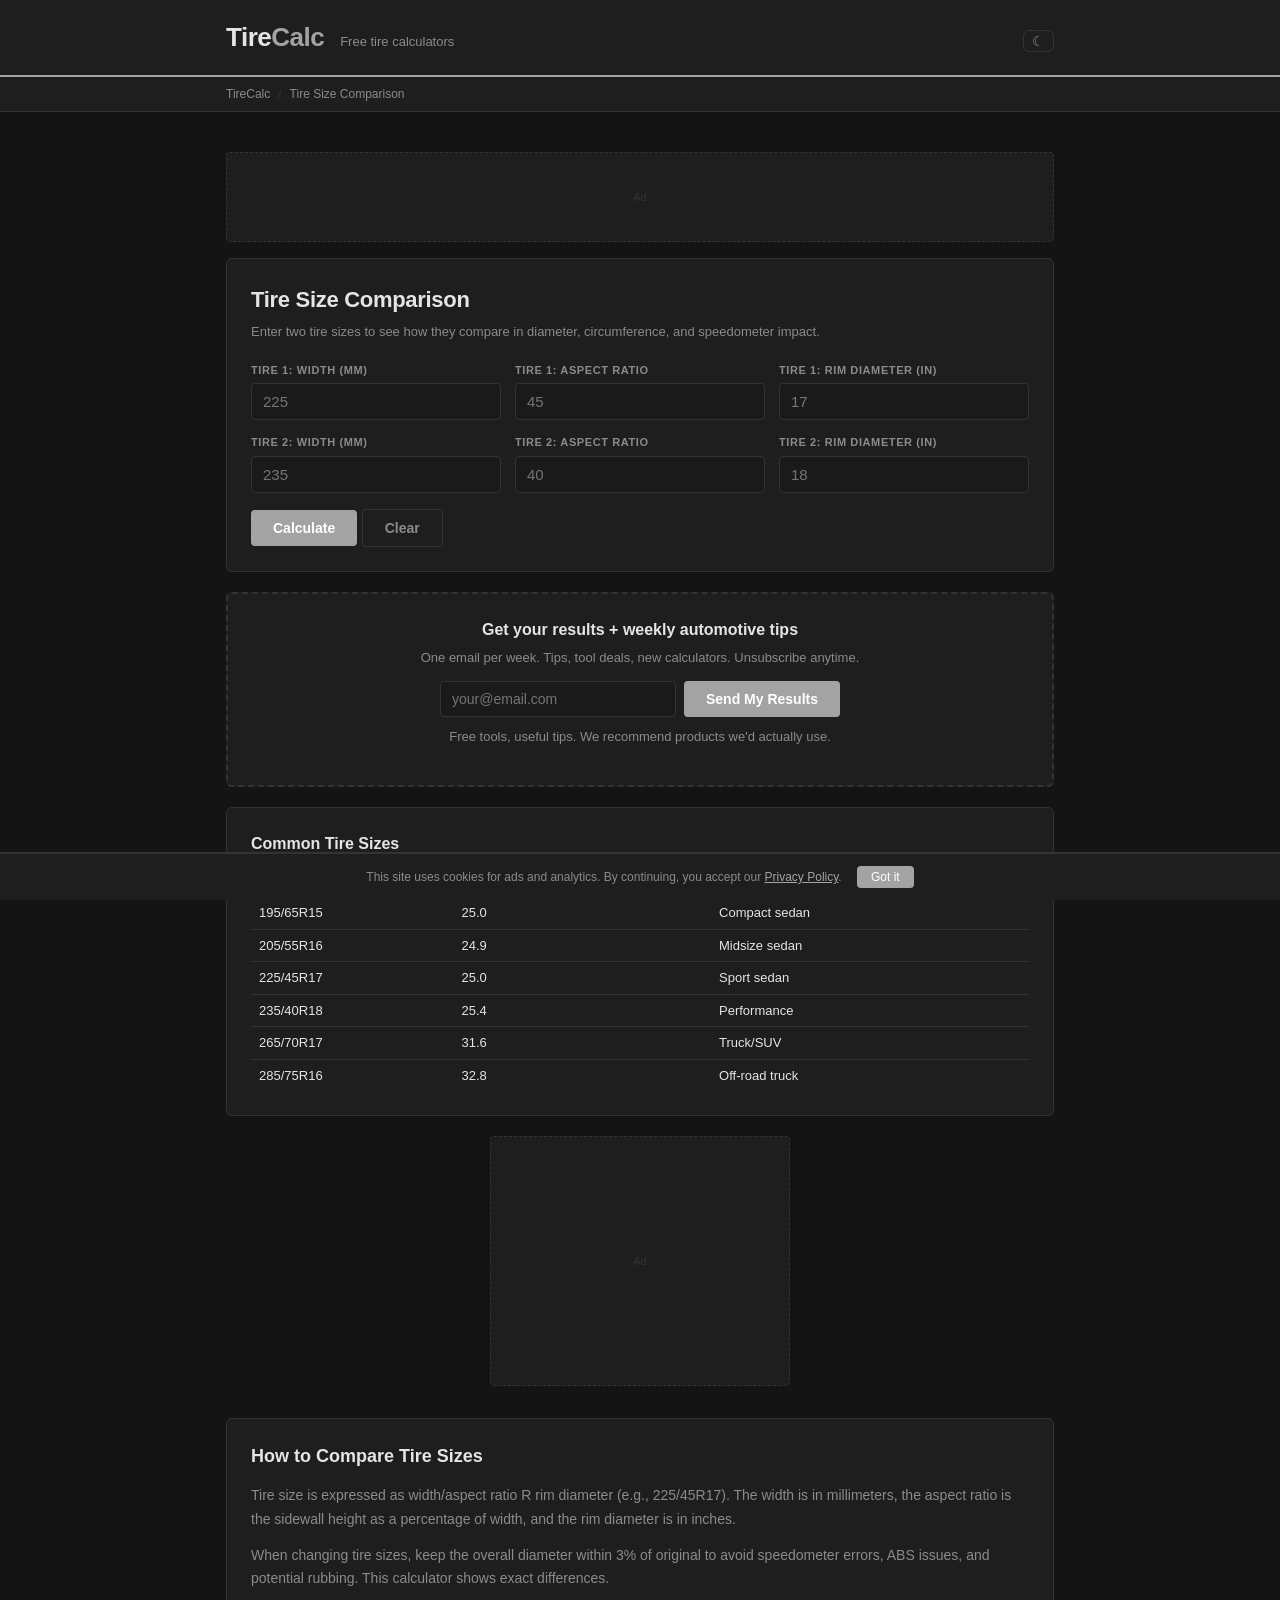
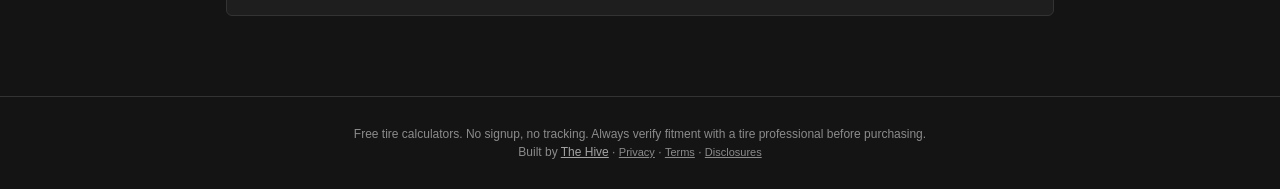
<file: tire-size.html>
<!DOCTYPE html>
<html lang="en">
<head>
<meta charset="UTF-8">
<meta name="viewport" content="width=device-width, initial-scale=1.0">
<title>Tire Size Comparison — TireCalc</title>
<meta name="description" content="Tire size comparison calculator. Compare diameter, width, sidewall height, and speedometer difference between two tire sizes. Free tool.">
<meta property="og:title" content="Tire Size Comparison — TireCalc">
<meta property="og:description" content="Tire size comparison calculator. Compare diameter, width, sidewall height, and speedometer difference between two tire sizes. Free tool.">
<meta name="robots" content="index, follow">
<link rel="canonical" href="https://thehivemakes.github.io/hive-tire-calc/tire-size.html">
<link rel="stylesheet" href="style.css">
<script src="js/calc-core.js"></script>
<script type="application/ld+json">
{
  "@context": "https://schema.org",
  "@type": "WebApplication",
  "name": "Tire Size Comparison",
  "url": "https://thehivemakes.github.io/hive-tire-calc/tire-size.html",
  "description": "Tire size comparison calculator. Compare diameter, width, sidewall height, and speedometer difference between two tire sizes. Free tool.",
  "applicationCategory": "UtilityApplication",
  "operatingSystem": "Any"
}
</script>
</head>
<body>
<header><div class="header-inner"><div class="logo">Tire<span>Calc</span></div><div class="tagline">Free tire calculators</div><button onclick="toggleTheme()" style="background:none;border:1px solid var(--border);border-radius:6px;padding:2px 8px;color:var(--muted);cursor:pointer;font-size:14px;margin-left:auto;" aria-label="Toggle dark mode">&#9790;</button></div></header>
<nav><div class="nav-inner"><a href="index.html">TireCalc</a><span class="sep">/</span><span>Tire Size Comparison</span></div></nav>
<main>
  <div class="ad-leaderboard" id="ad-top">Ad</div>
  <div class="card">
    <h1>Tire Size Comparison</h1>
    <p class="subtitle">Enter two tire sizes to see how they compare in diameter, circumference, and speedometer impact.</p>
    <div class="form-grid">
      <div class="field">
        <label for="w1">Tire 1: Width (mm)</label>
        <input type="number" id="w1" step="5" placeholder="225">
      </div>
      <div class="field">
        <label for="a1">Tire 1: Aspect ratio</label>
        <input type="number" id="a1" step="5" placeholder="45">
      </div>
      <div class="field">
        <label for="r1">Tire 1: Rim diameter (in)</label>
        <input type="number" id="r1" step="1" placeholder="17">
      </div>
      <div class="field">
        <label for="w2">Tire 2: Width (mm)</label>
        <input type="number" id="w2" step="5" placeholder="235">
      </div>
      <div class="field">
        <label for="a2">Tire 2: Aspect ratio</label>
        <input type="number" id="a2" step="5" placeholder="40">
      </div>
      <div class="field">
        <label for="r2">Tire 2: Rim diameter (in)</label>
        <input type="number" id="r2" step="1" placeholder="18">
      </div>
    </div>
    <button class="btn btn-primary" onclick="calculate()">Calculate</button>
    <button class="btn btn-ghost" onclick="clearAll()">Clear</button>
    <div class="result" id="result">
      <div class="result-row">
        <span class="result-label">Tire 1 diameter</span>
        <span class="result-value" id="ts-dia1">—</span>
      </div>
      <div class="result-row">
        <span class="result-label">Tire 2 diameter</span>
        <span class="result-value" id="ts-dia2">—</span>
      </div>
      <div class="result-row">
        <span class="result-label">Diameter difference</span>
        <span class="result-value" id="ts-diff">—</span>
      </div>
      <div class="result-row">
        <span class="result-label">Speedometer error (Tire 2 vs 1)</span>
        <span class="result-value" id="ts-speedo">—</span>
      </div>
      <div class="result-row">
        <span class="result-label">Revolutions per mile</span>
        <span class="result-value" id="ts-revs">—</span>
      </div>
      <div class="result-note">Tire diameter = (2 × width × aspect/100 / 25.4) + rim diameter. Speedometer reads based on original tire revolutions. Larger tires make the speedometer read slower than actual speed.</div>
      <div class="shop-links" style="margin-top:12px;padding-top:10px;border-top:1px solid var(--border);font-size:12px;color:var(--muted);">&#128722; Shop related: <a href="https://www.ebay.com/sch/i.html?_nkw=car+tires+all+season&mkcid=1&mkrid=711-53200-19255-0&campid=5339147838&toolid=10001" target="_blank" rel="noopener" style="color:var(--accent);text-decoration:none;font-weight:600;">Tires</a> &middot; <a href="https://www.ebay.com/sch/i.html?_nkw=alloy+wheels+rims&mkcid=1&mkrid=711-53200-19255-0&campid=5339147838&toolid=10001" target="_blank" rel="noopener" style="color:var(--accent);text-decoration:none;font-weight:600;">Wheels</a> &middot; <a href="https://www.ebay.com/sch/i.html?_nkw=tire+pressure+gauge&mkcid=1&mkrid=711-53200-19255-0&campid=5339147838&toolid=10001" target="_blank" rel="noopener" style="color:var(--accent);text-decoration:none;font-weight:600;">Tire tools</a><br><span style="font-size:10px;opacity:0.7;">Affiliate links — we may earn a commission at no cost to you. <a href="https://thehivemakes.com/disclosures.html" target="_blank" style="color:var(--muted);">Learn more</a></span></div>
    </div>
  </div>
  <div class="card email-capture">
    <h2>Get your results + weekly automotive tips</h2>
    <p>One email per week. Tips, tool deals, new calculators. Unsubscribe anytime.</p>
    <form method="POST" action="https://buttondown.com/api/emails/embed-subscribe/thehivemakes" class="capture-form">
      <input type="email" name="email" placeholder="your@email.com" required>
      <input type="hidden" name="tag" value="tire">
      <input type="hidden" name="metadata__source" value="tire-size">
      <button type="submit" class="btn btn-primary">Send My Results</button>
    </form>
    <p class="capture-note">Free tools, useful tips. We recommend products we'd actually use.</p>
  </div>
  <div class="card">
    <h2 style="font-size:16px;font-weight:700;margin-bottom:12px;">Common Tire Sizes</h2>
    <table class="ref-table" id="ref-table">
      <thead><tr><th>Size</th><th>Diameter (in)</th><th>Common Vehicle</th></tr></thead>
      <tbody>
        <tr><td>195/65R15</td><td>25.0</td><td>Compact sedan</td></tr>
        <tr><td>205/55R16</td><td>24.9</td><td>Midsize sedan</td></tr>
        <tr><td>225/45R17</td><td>25.0</td><td>Sport sedan</td></tr>
        <tr><td>235/40R18</td><td>25.4</td><td>Performance</td></tr>
        <tr><td>265/70R17</td><td>31.6</td><td>Truck/SUV</td></tr>
        <tr><td>285/75R16</td><td>32.8</td><td>Off-road truck</td></tr>
      </tbody>
    </table>
  </div>
  <div class="ad-rectangle" id="ad-mid">Ad</div>
  <div class="seo-section">
    <h2>How to Compare Tire Sizes</h2>
    <p>Tire size is expressed as width/aspect ratio R rim diameter (e.g., 225/45R17). The width is in millimeters, the aspect ratio is the sidewall height as a percentage of width, and the rim diameter is in inches.</p>
    <p>When changing tire sizes, keep the overall diameter within 3% of original to avoid speedometer errors, ABS issues, and potential rubbing. This calculator shows exact differences.</p>
  </div>
</main>
<footer>Free tire calculators. No signup, no tracking. Always verify fitment with a tire professional before purchasing.<br>Built by <a href="https://thehivemakes.com" style="color:var(--accent)">The Hive</a> · <a href="https://thehivemakes.com/privacy.html" style="color:var(--muted);font-size:11px;">Privacy</a> · <a href="https://thehivemakes.com/terms.html" style="color:var(--muted);font-size:11px;">Terms</a> · <a href="https://thehivemakes.com/disclosures.html" style="color:var(--muted);font-size:11px;">Disclosures</a></footer>
<div id="cookie-banner" style="display:none;position:fixed;bottom:0;left:0;right:0;background:var(--card-bg);border-top:2px solid var(--border);padding:12px 16px;font-size:12px;color:var(--muted);text-align:center;z-index:9999;">This site uses cookies for ads and analytics. By continuing, you accept our <a href="https://thehivemakes.com/privacy.html" style="color:var(--accent)">Privacy Policy</a>. <button onclick="document.getElementById('cookie-banner').style.display='none';localStorage.setItem('cookie-ok','1');" style="margin-left:12px;padding:4px 14px;background:var(--accent);color:#fff;border:none;border-radius:4px;cursor:pointer;font-size:12px;">Got it</button></div>
<script>if(!localStorage.getItem('cookie-ok'))document.getElementById('cookie-banner').style.display='block';</script>
<script>

function tireDia(w, a, r) {
  const sidewallIn = (w * (a/100)) / 25.4;
  return (2 * sidewallIn) + r;
}
function calculate() {
  const w1=CalcCore.get('w1'), a1=CalcCore.get('a1'), r1=CalcCore.get('r1');
  const w2=CalcCore.get('w2'), a2=CalcCore.get('a2'), r2=CalcCore.get('r2');
  if ([w1,a1,r1,w2,a2,r2].some(v => isNaN(v)||v<=0)) return;

  const d1 = tireDia(w1,a1,r1);
  const d2 = tireDia(w2,a2,r2);
  const diff = d2 - d1;
  const pctDiff = (diff / d1) * 100;
  const speedoError = -pctDiff;
  const circ1 = d1 * Math.PI;
  const circ2 = d2 * Math.PI;
  const revs1 = 63360 / circ1;
  const revs2 = 63360 / circ2;

  CalcCore.set('ts-dia1', CalcCore.fmt(d1, 2) + '\" (' + w1+'/'+a1+'R'+r1 + ')');
  CalcCore.set('ts-dia2', CalcCore.fmt(d2, 2) + '\" (' + w2+'/'+a2+'R'+r2 + ')');
  CalcCore.set('ts-diff', (diff>0?'+':'') + CalcCore.fmt(diff, 2) + '\" (' + (pctDiff>0?'+':'') + CalcCore.fmt(pctDiff, 1) + '%)');
  CalcCore.set('ts-speedo', 'At 60 mph actual, speedo reads ' + CalcCore.fmt(60*(1+speedoError/100), 1) + ' mph (' + (speedoError>0?'+':'') + CalcCore.fmt(speedoError, 1) + '%)');
  CalcCore.set('ts-revs', CalcCore.fmtInt(revs1) + ' vs ' + CalcCore.fmtInt(revs2) + ' per mile');
  CalcCore.showResult();
  CalcCore.saveParams(['w1','a1','r1','w2','a2','r2']);
}

function clearAll() {
  ["w1", "a1", "r1", "w2", "a2", "r2"].forEach(id => {
    const el = document.getElementById(id);
    if (el) el.value = el.defaultValue || '';
  });
  document.getElementById('result').classList.remove('visible');
  history.replaceState(null, '', window.location.pathname);
}

document.addEventListener('DOMContentLoaded', () => { if (window.location.search) calculate(); });
</script>
</body>
</html>
</file>
<file: style.css>
/* TireCalc — shared stylesheet */
/* Colors: dark + silver rubber */

*, *::before, *::after { box-sizing: border-box; margin: 0; padding: 0; }

:root, [data-theme="light"] {
  --bg:        #18181b;
  --card-bg:   #27272a;
  --accent:    #a3a3a3;
  --text:      #e4e4e7;
  --muted:     #71717a;
  --border:    #3f3f46;
  --input-bg:  #1e1e22;
  --result-bg: #1a1a1e;
  --result-fg: #e4e4e7;
  --tag-bg:    #3f3f46;
}
[data-theme="dark"] {
  --bg:        #141414;
  --card-bg:   #1e1e1e;
  --accent:    #a3a3a3;
  --text:      #e5e5e5;
  --muted:     #8b8b8b;
  --border:    #333333;
  --input-bg:  #1a1a1a;
  --result-bg: #1a1a1a;
  --result-fg: #a3a3a3;
  --tag-bg:    #2a2a2a;
}

body {
  font-family: -apple-system, BlinkMacSystemFont, "Segoe UI", Roboto, sans-serif;
  background: var(--bg); color: var(--text); line-height: 1.5; min-height: 100vh;
  transition: background-color 0.3s, color 0.3s;
}
header { background: var(--card-bg); border-bottom: 2px solid var(--accent); padding: 18px 0; }
.header-inner {
  max-width: 860px; margin: 0 auto; padding: 0 16px;
  display: flex; align-items: baseline; gap: 16px;
}
.logo { font-size: 26px; font-weight: 800; letter-spacing: -0.5px; color: var(--text); }
.logo span { color: var(--accent); }
.tagline { font-size: 13px; color: var(--muted); }
nav { background: var(--card-bg); border-bottom: 1px solid var(--border); padding: 8px 0; }
.nav-inner {
  max-width: 860px; margin: 0 auto; padding: 0 16px;
  display: flex; gap: 8px; align-items: center; font-size: 12px; color: var(--muted);
}
.nav-inner a { color: var(--muted); text-decoration: none; }
.nav-inner a:hover { color: var(--accent); }
.nav-inner .sep { color: var(--border); }
main { max-width: 860px; margin: 0 auto; padding: 24px 16px 48px; }
.card {
  background: var(--card-bg); border: 1px solid var(--border); border-radius: 6px;
  padding: 24px; margin-bottom: 20px;
}
.card h1 { font-size: 22px; font-weight: 700; margin-bottom: 6px; letter-spacing: -0.3px; }
.card .subtitle { font-size: 13px; color: var(--muted); margin-bottom: 20px; }
.form-grid {
  display: grid; grid-template-columns: repeat(auto-fill, minmax(200px, 1fr));
  gap: 14px; margin-bottom: 16px;
}
.field { display: flex; flex-direction: column; gap: 5px; }
.field label {
  font-size: 11px; font-weight: 600; text-transform: uppercase;
  letter-spacing: 0.6px; color: var(--muted);
}
.field input, .field select {
  background: var(--input-bg); border: 1px solid var(--border); border-radius: 4px;
  color: var(--text); font-size: 15px; padding: 9px 11px; width: 100%;
  transition: border-color 0.15s;
}
.field input:focus, .field select:focus { outline: none; border-color: var(--accent); }
.field select option { background: var(--input-bg); }
.radio-group { display: flex; gap: 12px; margin-bottom: 16px; flex-wrap: wrap; }
.radio-group label {
  display: flex; align-items: center; gap: 6px; font-size: 13px; color: var(--text);
  cursor: pointer; padding: 6px 12px; border: 1px solid var(--border);
  border-radius: 4px; transition: border-color 0.15s;
}
.radio-group input[type="radio"] { accent-color: var(--accent); }
.radio-group label:has(input:checked) { border-color: var(--accent); background: var(--tag-bg); }
.btn {
  display: inline-block; padding: 10px 22px; font-size: 14px; font-weight: 600;
  border: none; border-radius: 4px; cursor: pointer; transition: background 0.15s;
  text-decoration: none;
}
.btn-primary { background: var(--accent); color: #fff; }
.btn-primary:hover { opacity: 0.85; }
.btn-ghost { background: transparent; border: 1px solid var(--border); color: var(--muted); }
.btn-ghost:hover { border-color: var(--accent); color: var(--text); }
.result {
  background: var(--result-bg); border: 1px solid var(--border); border-radius: 4px;
  padding: 16px 20px; margin-top: 16px; display: none;
}
.result.visible { display: block; }
.result-row {
  display: flex; justify-content: space-between; align-items: baseline;
  padding: 5px 0; border-bottom: 1px solid var(--border); gap: 12px;
}
.result-row:last-child { border-bottom: none; }
.result-label { font-size: 12px; color: var(--muted); flex-shrink: 0; }
.result-value { font-size: 16px; font-weight: 700; color: var(--result-fg); text-align: right; }
.result-note {
  font-size: 12px; color: var(--muted); margin-top: 10px; line-height: 1.6;
  padding-top: 10px; border-top: 1px solid var(--border);
}
.ref-table { width: 100%; border-collapse: collapse; font-size: 13px; margin-top: 6px; }
.ref-table th {
  font-size: 11px; font-weight: 600; text-transform: uppercase; letter-spacing: 0.5px;
  color: var(--muted); text-align: left; padding: 6px 8px; border-bottom: 1px solid var(--border);
}
.ref-table td { padding: 6px 8px; border-bottom: 1px solid var(--border); color: var(--text); }
.ref-table tr:last-child td { border-bottom: none; }
.ref-table tr.highlight td { color: var(--accent); font-weight: 600; }
.ad-leaderboard {
  width: 100%; height: 90px; background: var(--card-bg); border: 1px dashed var(--border);
  border-radius: 4px; display: flex; align-items: center; justify-content: center;
  font-size: 11px; color: var(--border); margin: 16px 0;
}
.ad-rectangle {
  width: 300px; height: 250px; background: var(--card-bg); border: 1px dashed var(--border);
  border-radius: 4px; display: flex; align-items: center; justify-content: center;
  font-size: 11px; color: var(--border); margin: 16px auto;
}
.tools-grid {
  display: grid; grid-template-columns: repeat(auto-fill, minmax(220px, 1fr));
  gap: 14px; margin: 20px 0;
}
.tool-card {
  background: var(--card-bg); border: 1px solid var(--border); border-radius: 6px;
  padding: 18px; text-decoration: none; color: var(--text);
  transition: border-color 0.15s, transform 0.15s; display: block;
}
.tool-card:hover { border-color: var(--accent); transform: translateY(-2px); }
.tool-card h3 { font-size: 15px; font-weight: 700; margin-bottom: 4px; }
.tool-card p { font-size: 12px; color: var(--muted); }
.tool-card-tag {
  display: inline-block; background: var(--tag-bg); color: var(--accent);
  font-size: 10px; font-weight: 700; text-transform: uppercase; letter-spacing: 0.6px;
  padding: 2px 6px; border-radius: 3px; margin-bottom: 8px;
}
.hero {
  background: var(--card-bg); border: 1px solid var(--border); border-radius: 6px;
  padding: 32px 24px; margin-bottom: 24px; text-align: center;
}
.hero h1 { font-size: 32px; font-weight: 800; letter-spacing: -0.5px; margin-bottom: 10px; }
.hero h1 span { color: var(--accent); }
.hero p { font-size: 15px; color: var(--muted); max-width: 520px; margin: 0 auto; line-height: 1.6; }
.badge {
  display: inline-block; background: var(--tag-bg); color: var(--accent);
  font-size: 11px; font-weight: 700; text-transform: uppercase; letter-spacing: 0.8px;
  padding: 3px 8px; border-radius: 3px; margin-bottom: 14px;
}
.seo-section {
  background: var(--card-bg); border: 1px solid var(--border); border-radius: 6px;
  padding: 24px; margin-top: 32px;
}
.seo-section h2 { font-size: 18px; font-weight: 700; margin-bottom: 14px; }
.seo-section p { font-size: 14px; color: var(--muted); margin-bottom: 12px; line-height: 1.7; }
.seo-section p:last-child { margin-bottom: 0; }
.email-capture {
  background: var(--card-bg); border: 2px dashed var(--border); border-radius: 6px;
  padding: 24px; margin-top: 20px; text-align: center;
}
.email-capture h2 { font-size: 16px; font-weight: 700; margin-bottom: 6px; }
.email-capture > p { font-size: 13px; color: var(--muted); margin-bottom: 14px; }
.capture-form {
  display: flex; gap: 8px; max-width: 400px; margin: 0 auto;
}
.capture-form input[type="email"] {
  flex: 1; background: var(--input-bg); border: 1px solid var(--border); border-radius: 4px;
  color: var(--text); font-size: 14px; padding: 9px 11px;
}
.capture-form input[type="email"]:focus { outline: none; border-color: var(--accent); }
.capture-note { font-size: 11px; color: var(--muted); margin-top: 10px; }
@media (max-width: 480px) {
  .capture-form { flex-direction: column; }
}
footer {
  text-align: center; padding: 28px 16px; font-size: 12px; color: var(--muted);
  border-top: 1px solid var(--border); margin-top: 32px;
}
@media (max-width: 600px) {
  .form-grid { grid-template-columns: 1fr 1fr; }
  .tools-grid { grid-template-columns: 1fr 1fr; }
  .header-inner { flex-direction: column; gap: 4px; }
  .result-row { flex-direction: column; gap: 2px; }
  .result-value { text-align: left; }
}
@media (max-width: 400px) {
  .form-grid { grid-template-columns: 1fr; }
  .tools-grid { grid-template-columns: 1fr; }
}
@media print {
  header, nav, footer, .ad-leaderboard, .ad-rectangle, .btn { display: none; }
  .result { display: block !important; border: 1px solid #000; }
  body { background: #fff; color: #000; }
}
</file>
